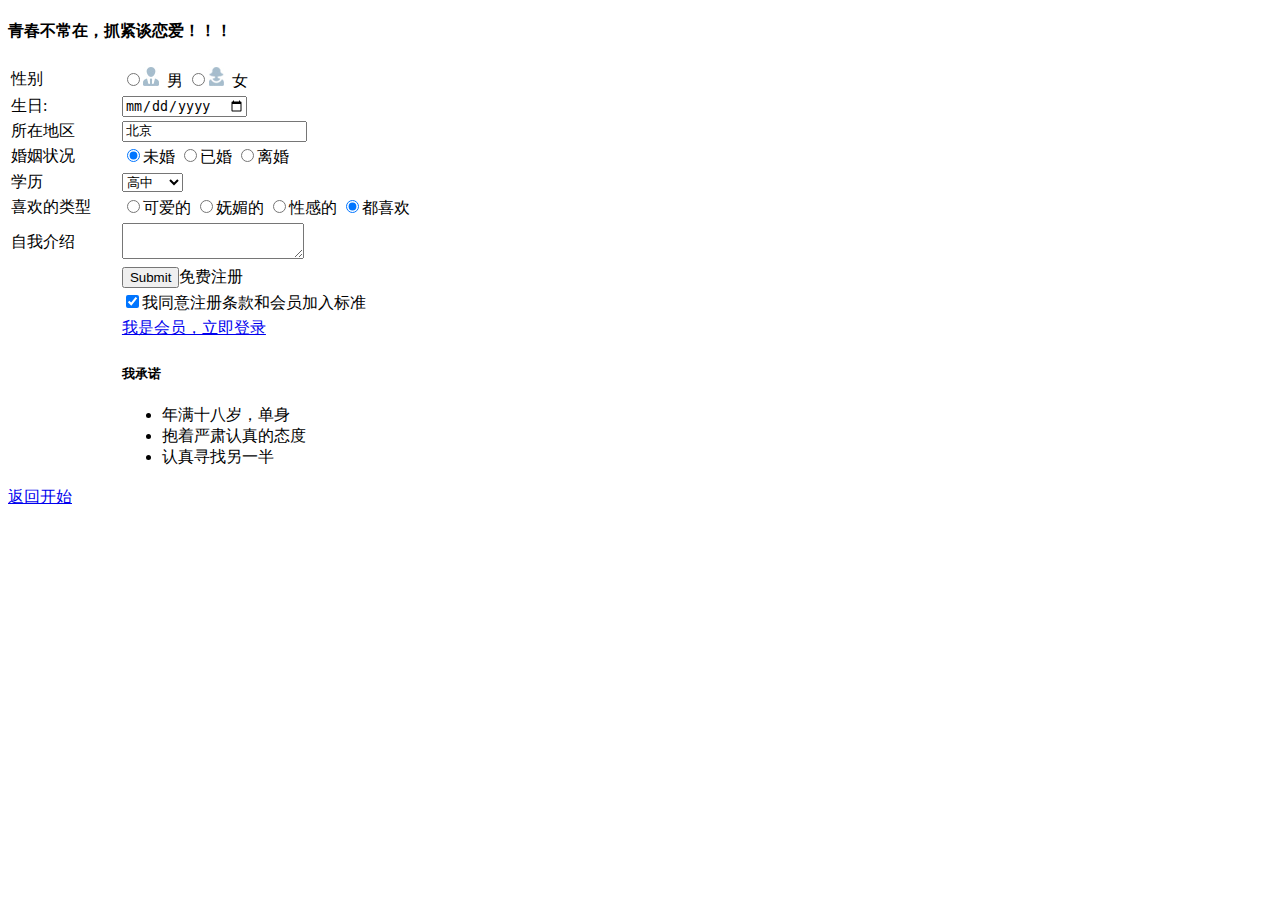
<file: my_local_code/HTML&CSS/comprehensive_cases2/test02.html>
<!DOCTYPE html>
<html lang="en">
<head>
    <meta charset="UTF-8">
    <title>综合案例2</title>
</head>
<body>
  <h4 id="one">青春不常在，抓紧谈恋爱！！！</h4>
  <table width="500">
      <tr>
          <td>性别</td>
          <td>
              <input type="radio" name="sex" id="man"><label for="man"><img src="man.png">&nbsp;&nbsp;男</label>
              <input type="radio" name="sex" id="woman"><label for="woman"><img src="woman.png">&nbsp;&nbsp;女</label>
          </td>
      </tr>
      <tr>
          <td>生日:
          </td>
          <td>
              <input type="date" value="请输入生日">
          </td>
      </tr>
      <tr>
          <td>所在地区</td>
          <td><input type="text" value="北京"></td>
      </tr>
      <tr>
          <td>婚姻状况</td>
          <td>
              <input type="radio" name="1" checked="checked">未婚
              <input type="radio" name="1">已婚
              <input type="radio" name="1">离婚
          </td>
      </tr>
      <tr>
          <td>学历</td>
          <td>
              <select>
                  <option>幼儿园</option>
                  <option>小学</option>
                  <option>初中</option>
                  <option selected="selected">高中</option>
                  <option>专科</option>
                  <option>大学</option>
                  <option>硕士</option>
                  <option>博士</option>
                  <option>博士后</option>
              </select>
          </td>
      </tr>
      <tr>
          <td>喜欢的类型</td>
          <td>
              <label for="1"><input type="radio" id="1">可爱的</label>
              <label for="2"><input type="radio" id="2">妩媚的</label>
              <label for="3"><input type="radio" id="3">性感的</label>
              <label for="4"><input type="radio" id="4" checked="checked">都喜欢</label>
          </td>
      </tr>
      <tr>
          <td>自我介绍</td>
          <td>
              <textarea>

              </textarea>
          </td>
      </tr>
      <tr>
          <td></td>
          <td><input type="submit">免费注册</td>
      </tr>
      <tr>
          <td></td>
          <td><input type="checkbox" checked="checked">我同意注册条款和会员加入标准</td>
      </tr>
      <tr>
          <td></td>
          <td>
              <a href="#" />我是会员，立即登录
          </td>
      </tr>
      <tr>
          <td></td>
          <td>
              <h5>我承诺</h5>
              <ul>
                  <li>年满十八岁，单身</li>
                  <li>抱着严肃认真的态度</li>
                  <li>认真寻找另一半</li>
              </ul>
          </td>
      </tr>
  </table>
<a href="#one">返回开始</a>
</body>
</html>
</file>
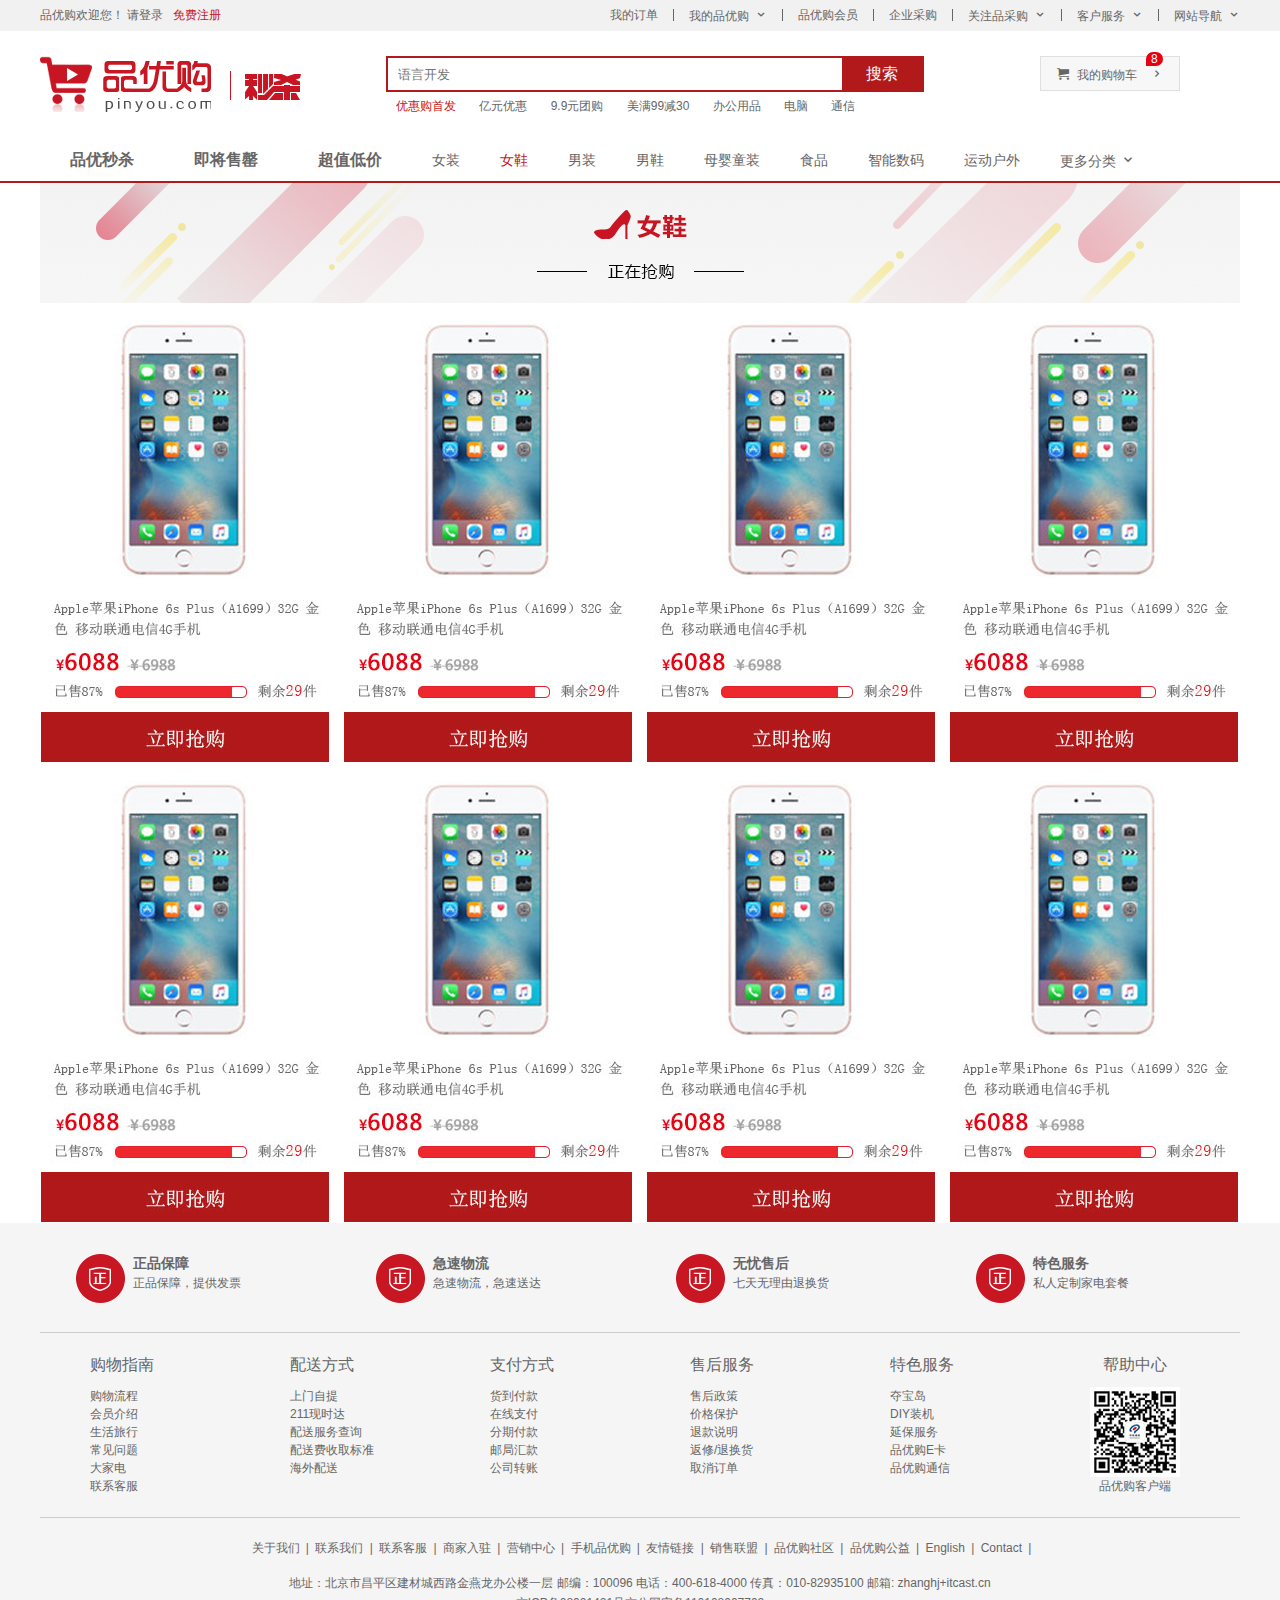
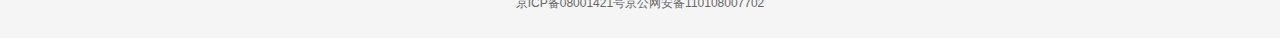
<file: my_local_code/HTML&CSS/品优购/list.html>
<!DOCTYPE html>
<html lang="en">
<head>
    <meta charset="UTF-8">
    <meta http-equiv="X-UA-Compatible" content="IE=edge">
    <meta name="viewport" content="width=device-width, initial-scale=1.0">
    <title>列表页-综合网购首选-正品低价、品质保障、配送及时、轻松购物！</title>
    <meta name="description" content="品优购-专业的综合网上购物商城，为您提供正品低价的购物
    选择、优质便捷的服务体验。商品来自全球数十万品牌商家，囊括家电、手机、电脑、服装、居家、母
    婴、美妆、个护、食品、生鲜等丰富品类，满足各种购物需求。"/>
    <meta name="Keywords" content="网上购物,网上商城,家电,手机,电脑,服装,居家,母婴,美妆,个护,食品,生鲜,京东"/>
    <link rel="shortcut icon" href=" favicon.ico" />
    <link rel="stylesheet" href="css/base.css">
    <link rel="stylesheet" href="css/common.css">
    <link rel="stylesheet" href="css/list.css">
</head>
<body>
    <!-- 导航栏 -->
    <section class="shortcut">
        <div class="w">
            <div class="fl">
                <ul>
                    <li>品优购欢迎您！&nbsp;</li>
                    <li>
                        <a href="#">请登录</a> &nbsp; <a href="#" class="style_red">免费注册</a>
                    </li>
                </ul>
            </div>
            <div class="fr">
                <ul>
                    <li><a href="#">我的订单</a></li>
                    <li></li>
                    <li class="arrow-icon"><a href="#">我的品优购</a></li>
                    <li></li>
                    <li><a href="#">品优购会员</a></li>
                    <li></li>
                    <li><a href="#">企业采购</a></li>
                    <li></li>
                    <li class="arrow-icon"><a href="#">关注品采购</a></li>
                    <li></li>
                    <li class="arrow-icon"><a href="#">客户服务</a></li>
                    <li></li>
                    <li class="arrow-icon"><a href="#">网站导航</a></li>
                </ul>
            </div>
        </div>
    </section>
    <!-- 头部 -->
    <header class="header w">
        <div class="logo">
            <h1>
                <a href="index.html" title="品优购商城  ">品优购商城</a>
            </h1>
        </div>
        <div class="sk">
            <img src="images/sk.png" alt="">
        </div>
        <div class="search">
            <input type="search" name="" id="" placeholder="语言开发">
            <button>搜索</button>
        </div>
        <div class="hotwords">                          
            <a href="#" class="style_red">优惠购首发</a>
            <a href="#">亿元优惠</a>
            <a href="#">9.9元团购</a>
            <a href="#">美满99减30</a>
            <a href="#">办公用品</a>
            <a href="#">电脑</a>
            <a href="#">通信</a>
        </div>
        
        <div class="shopcar">
            我的购物车
            <i class="count">8</i>
        </div>
    </header>
    <nav class="nav">
        <div class="w">
            <div class="sk_list">
                <ul>
                    <li><a href="#">品优秒杀</a></li>
                    <li><a href="#">即将售罄</a></li>
                    <li><a href="#">超值低价</a></li>
                </ul>
            </div>
            <div class="sk_con">
                <ul>
                    <li><a href="#">女装</a></li>
                    <li><a href="#" class="style_red">女鞋</a></li>
                    <li><a href="#">男装</a></li>
                    <li><a href="#">男鞋</a></li>
                    <li><a href="#">母婴童装</a></li>
                    <li><a href="#">食品</a></li>
                    <li><a href="#">智能数码</a></li>
                    <li><a href="#">运动户外</a></li>
                    <li><a href="#">更多分类</a></li>
                </ul>
            </div>
        </div>
    </nav>
    <div class="w sk_container">
        <div class="sk_hd">
            <img src="upload/bg_03.png" alt="">
        </div>
        <div class="sk_bd">
            <ul class="clearfix">
                <li><img src="upload/list.jpg" alt=""></li>
                <li><img src="upload/list.jpg" alt=""></li>
                <li><img src="upload/list.jpg" alt=""></li>
                <li><img src="upload/list.jpg" alt=""></li>
                <li><img src="upload/list.jpg" alt=""></li>
                <li><img src="upload/list.jpg" alt=""></li>
                <li><img src="upload/list.jpg" alt=""></li>
                <li><img src="upload/list.jpg" alt=""></li>
            </ul>
        </div>
    </div>

    <!-- 底部 -->
    <footer class="footer">
        <div class="w">
            <div class="mod_service">
                <ul>
                    <li>
                        <h5 class="bz1"></h5>
                        <div class="service_text">
                            <h4>正品保障</h4>
                            <p>正品保障，提供发票</p>
                        </div>
                    </li>
                    <li>
                        <h5 class="bz2"></h5>
                        <div class="service_text">
                            <h4>急速物流</h4>
                            <p>急速物流，急速送达</p>
                        </div>
                    </li>
                    <li>
                        <h5 class="bz3"></h5>
                        <div class="service_text">
                            <h4>无忧售后</h4>
                            <p>七天无理由退换货</p>
                        </div>
                    </li>
                    <li>
                        <h5 class="bz4"></h5>
                        <div class="service_text">
                            <h4>特色服务</h4>
                            <p>私人定制家电套餐</p>
                        </div>
                    </li>
                </ul>
            </div>
            <div class="mod_help">
                <dl>
                    <dt>购物指南</dt>
                    <dd><a href="#">购物流程</a></dd>
                    <dd><a href="#">会员介绍</a></dd>
                    <dd><a href="#">生活旅行</a></dd>
                    <dd><a href="#">常见问题</a></dd>
                    <dd><a href="#">大家电</a></dd>
                    <dd><a href="#">联系客服</a></dd>
                </dl>
                <dl>
                    <dt>配送方式</dt>
                    <dd><a href="#">上门自提</a></dd>
                    <dd><a href="#">211现时达</a></dd>
                    <dd><a href="#">配送服务查询</a></dd>
                    <dd><a href="#">配送费收取标准</a></dd>
                    <dd><a href="#">海外配送</a></dd>
                    <!-- <dd><a href="#">联系客服</a></dd> -->
                </dl>
                <dl>
                    <dt>支付方式</dt>
                    <dd><a href="#">货到付款</a></dd>
                    <dd><a href="#">在线支付</a></dd>
                    <dd><a href="#">分期付款</a></dd>
                    <dd><a href="#">邮局汇款</a></dd>
                    <dd><a href="#">公司转账</a></dd>
                    <!-- <dd><a href="#">联系客服</a></dd> -->
                </dl>
                <dl>
                    <dt>售后服务</dt>
                    <dd><a href="#">售后政策</a></dd>
                    <dd><a href="#">价格保护</a></dd>
                    <dd><a href="#">退款说明</a></dd>
                    <dd><a href="#">返修/退换货</a></dd>
                    <dd><a href="#">取消订单</a></dd>
                    <!-- <dd><a href="#">联系客服</a></dd> -->
                </dl>
                <dl>
                    <dt>特色服务</dt>
                    <dd><a href="#">夺宝岛</a></dd>
                    <dd><a href="#">DIY装机</a></dd>
                    <dd><a href="#">延保服务</a></dd>
                    <dd><a href="#">品优购E卡</a></dd>
                    <dd><a href="#">品优购通信</a></dd>
                    <!-- <dd><a href="#">联系客服</a></dd> -->
                </dl>
                <dl>
                    <dt>帮助中心</dt>
                    <dd>
                        <img src="images/wx_cz.jpg" alt="">
                        品优购客户端
                    </dd>
                </dl>
            </div>
            <div class="mod_copyright">
                <div class="links">
                    <a href="#">关于我们</a>    |
                    <a href="#">联系我们</a>    |
                    <a href="#">联系客服</a>    |
                    <a href="#">商家入驻</a>    |
                    <a href="#">营销中心</a>    |
                    <a href="#">手机品优购</a>    |
                    <a href="#">友情链接</a>    |
                    <a href="#">销售联盟</a>    |
                    <a href="#">品优购社区</a>    |
                    <a href="#">品优购公益</a>    |
                    <a href="#">English</a>    |
                    <a href="#">Contact</a>    |
                </div>
                <div class="copyright">
                    地址：北京市昌平区建材城西路金燕龙办公楼一层 邮编：100096 
                    电话：400-618-4000 传真：010-82935100 邮箱: zhanghj+itcast.cn<br>
                    京ICP备08001421号京公网安备110108007702
                </div>
            </div>
        </div>
    </footer>
</body>
</html>
</file>
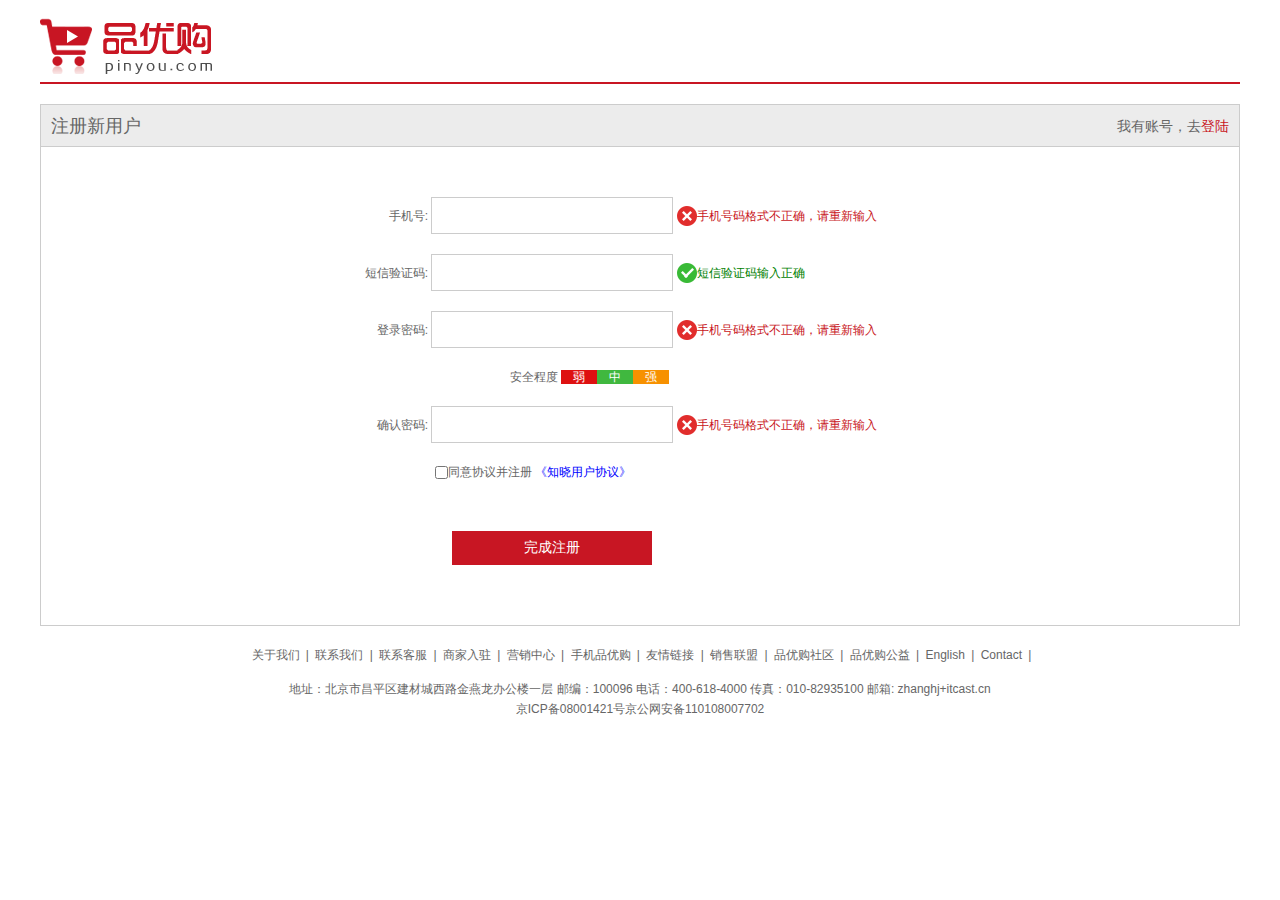
<file: my_local_code/HTML&CSS/品优购/register.html>
<!DOCTYPE html>
<html lang="en">
<head>
    <meta charset="UTF-8">
    <meta http-equiv="X-UA-Compatible" content="IE=edge">
    <meta name="viewport" content="width=device-width, initial-scale=1.0">
    <title>个人注册</title>
    <link rel="shortcut icon" href=" favicon.ico" />
    <link rel="stylesheet" href="css/base.css">
    <link rel="stylesheet" href="css/register.css">
</head>
<body>
    <div class="w">
        <!-- 头部区域 -->
        <header>
            <div class="logo">
                <a href="index.html"><img src="images/logo.png" alt=""></a>
            </div>
        </header>
        <!-- 主体区域 -->
        <div class="registerarea">
            <h3>注册新用户
                <div class="login">
                    我有账号，去<a href="#">登陆</a>
                </div>
            </h3>
            <div class="reg_form">
                <form action="">
                    <ul>
                        <li><label for="">手机号:</label>
                            <input type="tel" class="inp">
                            <span class="error"><i class="error_icon"></i>手机号码格式不正确，请重新输入</span>
                        </li>
                        <li><label for="">短信验证码:</label>
                            <input type="text" class="inp">
                            <span class="success"><i class="success_icon"></i>短信验证码输入正确</span>
                        </li>
                        <li><label for="">登录密码:</label>
                            <input type="password" class="inp">
                            <span class="error"><i class="error_icon"></i>手机号码格式不正确，请重新输入</span>
                        </li>
                        <li class="safe">
                            安全程度
                            <em class="ruo">弱</em><em class="zhong">中</em><em class="qiang">强</em>
                        </li>
                        <li><label for="">确认密码:</label>
                            <input type="password" class="inp">
                            <span class="error"><i class="error_icon"></i>手机号码格式不正确，请重新输入</span>
                        </li>
                        <li class="agree "><input type="checkbox">同意协议并注册
                        <a href="#">《知晓用户协议》</a></li>
                        <li>
                            <input type="submit" value="完成注册" class="btn">
                        </li>
                    </ul>
                </form>
            </div>
        </div>
        <!-- 尾部区域 -->
        <footer>
            <div class="mod_copyright">
                <div class="links">
                    <a href="#">关于我们</a>    |
                    <a href="#">联系我们</a>    |
                    <a href="#">联系客服</a>    |
                    <a href="#">商家入驻</a>    |
                    <a href="#">营销中心</a>    |
                    <a href="#">手机品优购</a>    |
                    <a href="#">友情链接</a>    |
                    <a href="#">销售联盟</a>    |
                    <a href="#">品优购社区</a>    |
                    <a href="#">品优购公益</a>    |
                    <a href="#">English</a>    |
                    <a href="#">Contact</a>    |
                </div>
                <div class="copyright">
                    地址：北京市昌平区建材城西路金燕龙办公楼一层 邮编：100096 
                    电话：400-618-4000 传真：010-82935100 邮箱: zhanghj+itcast.cn<br>
                    京ICP备08001421号京公网安备110108007702
                </div>
            </div>
        </footer>
    </div>
</body>
</html>
</file>
<file: my_local_code/HTML&CSS/品优购/css/base.css>
/* 把我们所有标签的内外边距清零 */
* {
    margin: 0;
    padding: 0;
    /* css3盒子模型 */
    box-sizing: border-box;
}
/* em 和 i 斜体的文字不倾斜 */
em,
i {
    font-style: normal
}
/* 去掉li 的小圆点 */
li {
    list-style: none
}

img {
    /* border 0 照顾低版本浏览器 如果 图片外面包含了链接会有边框的问题 */
    border: 0;
    /* 取消图片底侧有空白缝隙的问题 */
    vertical-align: middle
}

button {
    /* 当我们鼠标经过button 按钮的时候，鼠标变成小手 */
    cursor: pointer
}

a {
    color: #666;
    text-decoration: none
}

a:hover {
    color: #c81623
}

button,
input {
    border: 0;
    outline: none;
    /* "\5B8B\4F53" 就是宋体的意思 这样浏览器兼容性比较好 */
    font-family: Microsoft YaHei, Heiti SC, tahoma, arial, Hiragino Sans GB, "\5B8B\4F53", sans-serif;
    /* 默认有灰色边框我们需要手动去掉 */
    border: 0; 
    outline: none;
}

body {
    /* CSS3 抗锯齿形 让文字显示的更加清晰 */
    -webkit-font-smoothing: antialiased;
    background-color: #fff;
    font: 12px/1.5 Microsoft YaHei, Heiti SC, tahoma, arial, Hiragino Sans GB, "\5B8B\4F53", sans-serif;
    color: #666
}

.hide,
.none {
    display: none
}
/* 清除浮动 */
.clearfix:after {
    visibility: hidden;
    clear: both;
    display: block;
    content: ".";
    height: 0
}

.clearfix {
    *zoom: 1
}
</file>
<file: my_local_code/HTML&CSS/品优购/css/common.css>
@font-face {
    font-family: 'icomoon';
    src:  url('../fonts/icomoon.eot?8qyc4m');
    src:  url('../fonts/icomoon.eot?8qyc4m#iefix') format('embedded-opentype'),
      url('../fonts/icomoon.ttf?8qyc4m') format('truetype'),
      url('../fonts/icomoon.woff?8qyc4m') format('woff'),
      url('../fonts/icomoon.svg?8qyc4m#icomoon') format('svg');
    font-weight: normal;
    font-style: normal;
    font-display: block;
  }
  
.w {
    width: 1200px;
    margin: 0 auto;
}
.fl {
    float: left;
}
.fr {
    float: right    ;
}
.style_red {
    color: #c81623;
}
/* 快捷导航模块 */
.shortcut {
    line-height: 31px;
    height: 31px;
    background-color: #f1f1f1;
}

.shortcut ul li {
    float: left;
}
.shortcut .fr ul li:nth-child(even) {
    width: 1px;
    height: 12px;
    background-color: #666;
    margin: 9px 15px 0;
}
.arrow-icon::after {
    content: '\e91e';
    font-family: 'icomoon';
    margin-left: 6px;
}
/* 头部制作 */
.header {
    position: relative;
    height: 105px;
}
.logo {
    position: absolute;
    top: 25px;
    width: 171px;
    height: 61px;

}
.logo a {
    display: block;
    width: 171px;
    height: 61px;
    background: url(../images/logo.png) no-repeat;
    font-size: 0;
}
.search {
    position: absolute;
    left: 346px;
    top: 25px;
    width: 538px; 
    height: 36px;
    border: 2px solid #b1191a;
}
.search input {
    float: left;
    width: 454px;
    height: 32px;
    padding-left: 10px;
}
.search button {
    float: left;
    width: 80px;
    height: 32px;
    background-color: #b1191a;
    font-size: 16px;
    color: #fff;
}
.hotwords {
    position: absolute;
    top: 66px;
    left: 346px;
}
.hotwords a {
    margin: 0 10px;
}
.shopcar {
    position: absolute;
    right: 60px;
    top: 25px;
    width: 140px;
    height: 35px;
    line-height: 35px;
    text-align: center;
    border: 1px solid #dfdfdf;
    background-color: #f7f7f7;
    
}
.shopcar::before {
    content: '\e93a';
    font-family: 'icomoon';
    margin-right: 5px;
}
.shopcar::after {
    content: '\e920';
    font-family: 'icomoon';
    margin-left: 10px;
}   
.count {
    position: absolute;
    top: -5px;
    left: 105px;
    height: 14px;
    color: #fff;
    background-color: #e60012;
    padding: 0 5px;
    line-height: 14px;
    border-radius: 7px 7px 7px 0;
}
.nav {
    position: relative;
    height: 47px;
    border-bottom: 2px solid #b1191a;
}
.nav .dropdown {
    position: absolute;
    top: 0;
    float: left;
    width: 210px;
    height: 45px;
    background-color: #b1191a;
}
.nav .navitems {
    float: left;
    margin-left: 250px;
}
.dropdown .dt {
    width: 100%;
    height: 100%;
    color: #fff;
    text-align: center;
    line-height: 45px;
    font-size: 16px;
}
.dropdown .dd {
    /* display: none; */
    width: 210px;
    height: 465px;
    background-color: #c81623;
    margin-top: 2px;
}
.dropdown .dd ul li {
    position: relative;
    height: 31px;
    line-height: 31px;
    margin-left: 2px;
    padding-left: 10px;
}
.dropdown .dd ul li:hover {
   background-color: #fff;
}
.dropdown .dd ul li:hover a {
    color: #c81623;
}
.dropdown .dd ul li a {
    font-size: 14px;
    color: #fff;
}
.dropdown .dd ul li::after {
    position: absolute;
    top: 1px;
    right: 10px;
    color: #fff;
    content: '\e920';
    font-family: 'icomoon';
}
.navitems ul li {
    float: left;
}
.navitems ul li a {
    height: 45px;
    line-height: 35px;
    font-size: 16px;
    padding: 0 50px 0 0;
}
/* 底部模块制作 */
.footer {
    height: 415px;
    background-color: #f5f5f5;
    padding-top: 30px;
}
.mod_service {
    height: 80px;
    border-bottom: 1px solid #ccc;
}
.mod_service ul li {
    float: left;
    width: 300px;
    height: 50px;
    padding-left: 35px;
}
.mod_service ul li h5 {
    float: left;
    width: 50px;
    height: 50px;
    background: url(../images/icons.png) no-repeat -252px -2px;
    margin-right: 8px;
}
.service_text h4 {
    font-size: 14px;
}
.service_text p {
    font-size: 12px;
}
.mod_help {
    padding-top: 20px;
    padding-left: 50px;
    height: 185px;
    border-bottom: 1px solid #ccc;
}
.mod_help dl {
    width: 200px;
    float: left;
}
.mod_help dl dt {
    font-size: 16px;
    margin-bottom: 10px;
}
.mod_help dl:last-child {
    width: 90px;
    text-align: center;
}
.mod_copyright {
    text-align: center;
    padding-top: 20px;
}
.links {
    margin-bottom: 15px;
}
.mod_copyright {
    line-height: 20px;
}
.links a {
    margin: 0 3px;
}
</file>
<file: my_local_code/HTML&CSS/品优购/css/list.css>
.nav {
    overflow: hidden;
}
.sk {
    position: absolute;
    border-left: 1px solid #c81523;
    left: 190px;
    top: 40px;
    padding: 3px 0 0 14px;
}
.sk_list {
    float: left;
}
.sk_list ul li {
     float: left;
}
.sk_list ul li a {
    display: block;
    line-height: 47px;
    padding: 0 30px;
    font-size: 16px;
    font-weight: 700;
    color: 000;
}
.sk_con {
    float: left;
}
.sk_con ul li {
    float: left;
}
.sk_con ul li a {
    display: block;
    line-height: 49px;
    padding: 0 20px;
    font-size: 14px;
}
.sk_con ul li:last-child a::after {
    content: '\e91e';
    font-family: 'icomoon';
    padding-left:5px ;
}
.sk_bd ul li {
    overflow: hidden;
    float: left;
    margin-right: 13px;
    border: 1px solid transparent;
    width: 290px;
    height: 460px;  
}
.sk_bd ul li:hover {
    border: 1px solid #c81523;
}
.sk_bd ul li:nth-child(4n) {
    margin-right: 0;
}
</file>
<file: my_local_code/HTML&CSS/品优购/css/register.css>
.w {
    width: 1200px;
    margin: 0 auto;
}
header {
    height: 84px;
    border-bottom: 2px solid #c81523;
}
.logo {
    padding-top: 18px;
}
.registerarea {
    height: 522px;
    border: 1px solid #ccc;
    margin-top: 20px;
}
.registerarea h3 {
    height: 42px;
    border-bottom: 1px solid #ccc;
    background-color: #ececec;
    line-height: 42px;
    padding: 0 10px;
    font-size: 18px;
    font-weight: 400;
}
.login {
    float: right;
    font-size: 14px;
}
.login a {
    color: #c81523;
}
.reg_form {
    width: 600px;
    /* background-color: pink; */
    margin: 50px auto 0;
}
.reg_form ul li {
    margin-bottom: 20px;
}
.reg_form label {
    display: inline-block;
    width: 88px;
    text-align: right;
}
.reg_form .inp {
    width: 242px;
    height: 37px;
    border: 1px solid #ccc;
}
.error {
    color: #c81523;
}
.error_icon,
.success_icon {
    display: inline-block;
    /* 实现文字和图片居中对齐 */
    vertical-align: middle;
    width: 20px;
    height: 20px;
    background: url(../images/error.png) no-repeat;
    margin-top: -2px;
}
.success {
    color: green;
}
.success_icon {
    background: url(../images/success.png) no-repeat;
}
.safe {
    padding-left: 170px;
}
.safe em {
    padding: 0 12px;
    color: #fff;
}
.ruo {
    background-color: #de1111;
}
.zhong {
    background-color: #40b83f;
}
.qiang {
    background-color: #f79100;
}
.agree input{

    vertical-align: middle;
}
.agree {
    padding-left: 95px;
}
.agree a{
    color: blue;
}
.btn {
    width: 200px;
    height: 34px;
    background-color: #c81623;
    font-size: 14px;
    color: #fff;
    margin: 30px 0 0 112px;
}
.mod_copyright {
    text-align: center;
    padding-top: 20px;
}
.links {
    margin-bottom: 15px;
}
.copyright {
    line-height: 20px;
}
.links a {
    margin: 0 3px;
}
</file>
